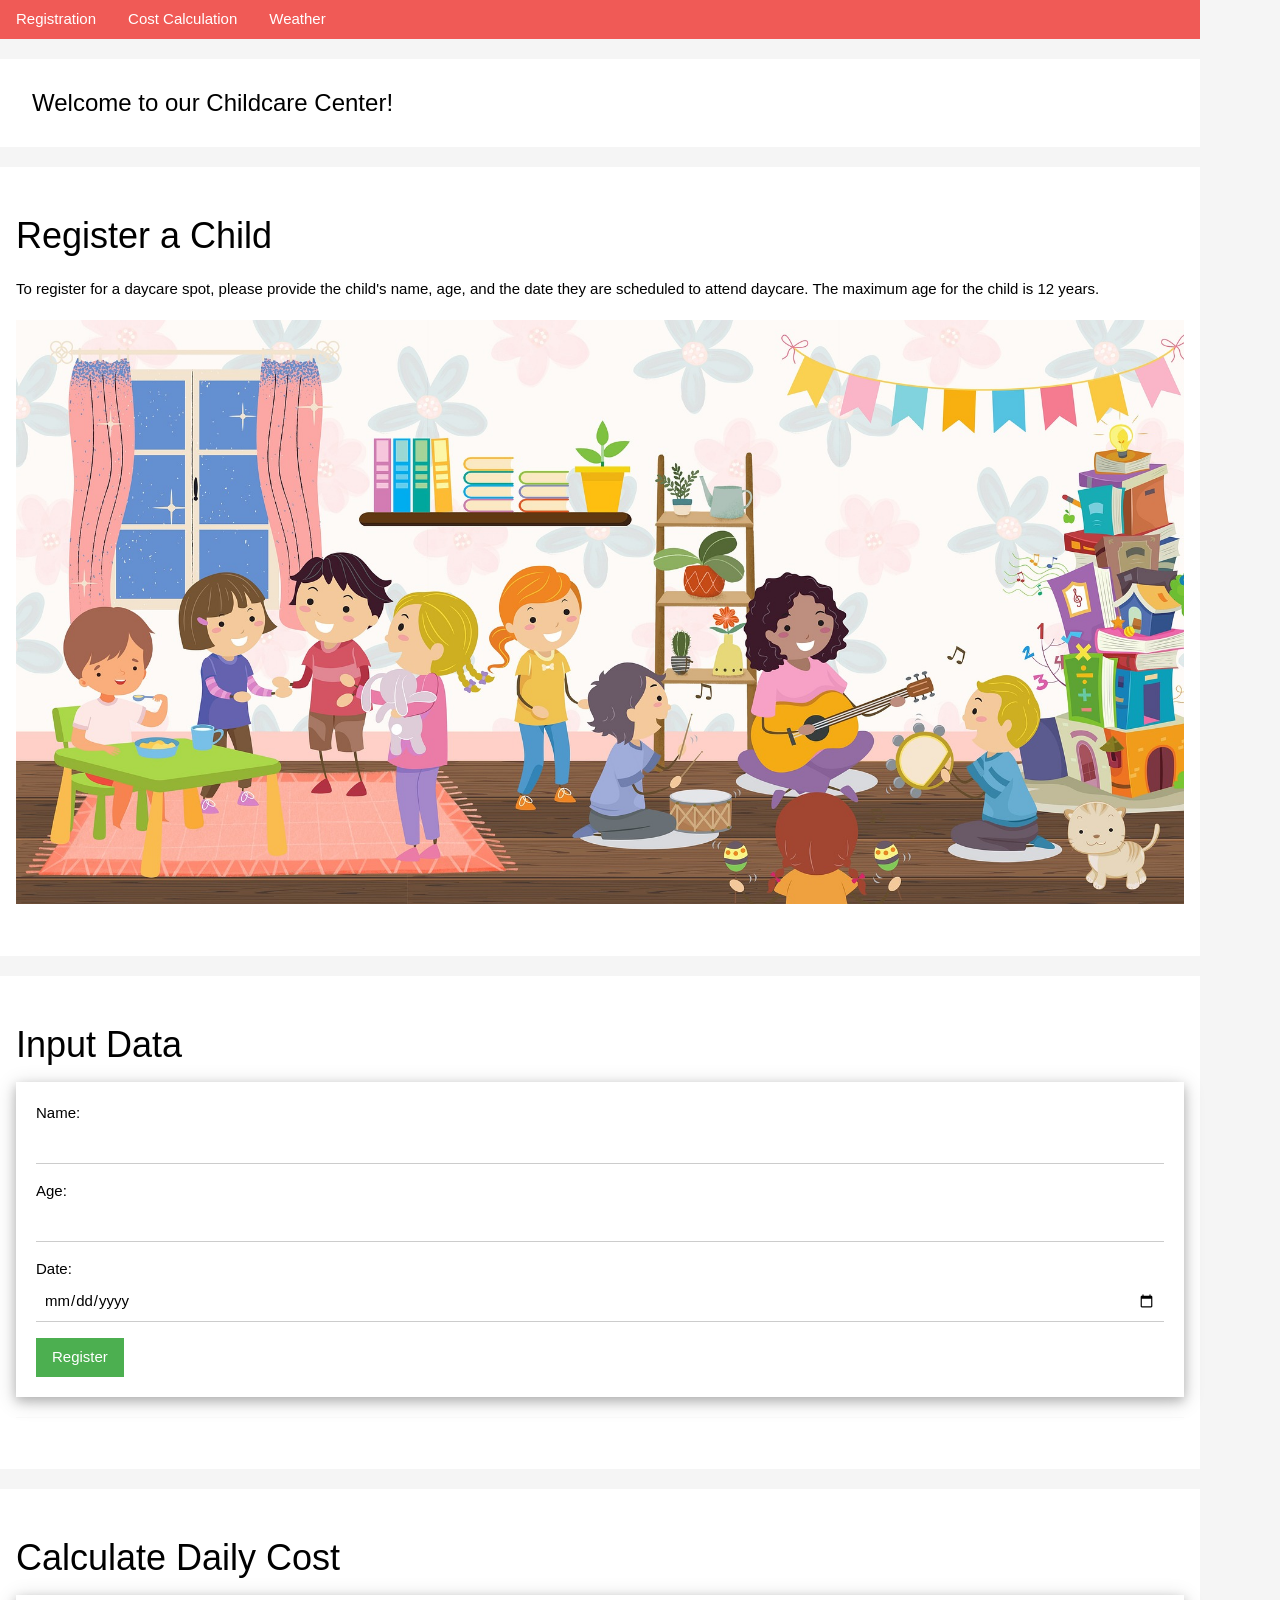
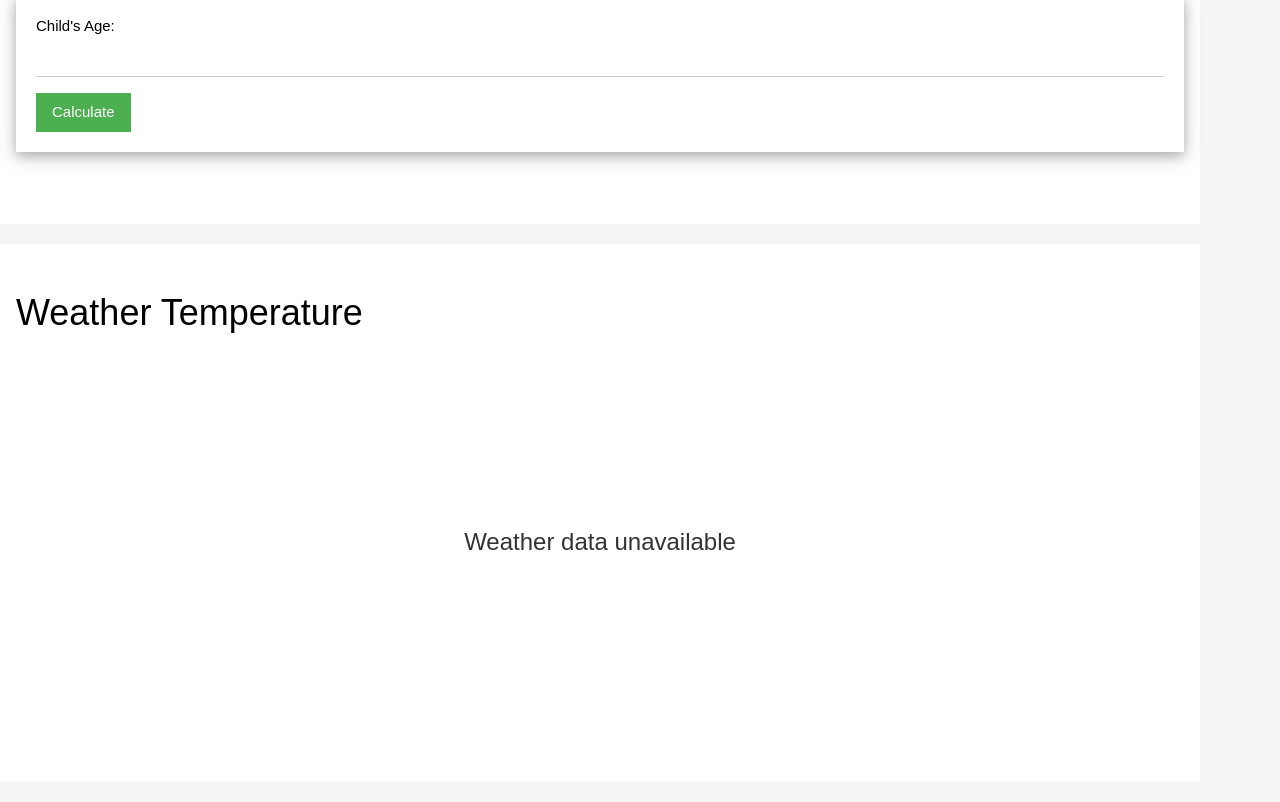
<file: index.html>
<!DOCTYPE html>
<html lang="en">
<head>
    <meta charset="UTF-8">
    <meta name="viewport" content="width=device-width, initial-scale=1.0">
    <title>Registration and Cost Calculation</title>
    <link rel="stylesheet" href="css/style.css">
    <link rel="stylesheet" href="https://www.w3schools.com/w3css/4/w3.css">
</head>
<body>
    <nav class="w3-bar">
        <a href="#registration" class="w3-bar-item w3-button">Registration</a>
        <a href="#cost" class="w3-bar-item w3-button">Cost Calculation</a>
        <a href="#canvas" class="w3-bar-item w3-button">Weather</a>
    </nav>

    <div id="welcomeMessage" class="w3-container w3-padding-16"></div>

    <section id="registration" class="w3-container w3-padding-32">
        <h1>Register a Child</h1>
        <p>
            To register for a daycare spot, please provide the child's name, age, and the date they are scheduled to attend daycare. 
            The maximum age for the child is 12 years.
        </p>
        <img src="img/day-care-center-7355023_1920.jpg" alt="Example Image" class="w3-image">
    </section>

    <section id="input" class="w3-container w3-padding-32">
        <h1>Input Data</h1>
        <form id="inputForm" class="w3-container w3-card-4">
            <div class="w3-margin-bottom">
                <label for="name">Name:</label>
                <input type="text" id="name" name="name" class="w3-input" required>
            </div>
            <div class="w3-margin-bottom">
                <label for="age">Age:</label>
                <input type="number" id="age" name="age" class="w3-input" min="0" max="12" required>
            </div>
            <div class="w3-margin-bottom">
                <label for="appointment_date">Date:</label>
                <input type="date" id="appointment_date" name="appointment_date" class="w3-input" required>
            </div>
            <button type="submit" class="w3-button w3-green">Register</button>
        </form>
        <div id="registrationOutput" class="w3-container w3-margin-top"></div>
    </section>

    <section id="cost" class="w3-container w3-padding-32">
        <h1>Calculate Daily Cost</h1>
        <form id="costForm" class="w3-container w3-card-4">
            <div class="w3-margin-bottom">
                <label for="child_age">Child's Age:</label>
                <input type="number" id="child_age" name="child_age" class="w3-input" min="0" max="12" required>
            </div>
            <button type="submit" class="w3-button w3-green">Calculate</button>
        </form>
        <div id="costOutput" class="w3-container w3-margin-top"></div>
    </section>

    <section id="canvas" class="w3-container w3-padding-32">
        <h1>Weather Temperature</h1>
        <canvas id="weatherCanvas" width="400" height="400" class="w3-card"></canvas>
    </section>
    <script src="js/script.js" defer></script>
</body>
</html>
</file>
<file: css/style.css>
body {
    max-width: 1200px;
    margin: 0 auto;
    background-color: #f5f5f5;
    font-family: Arial, sans-serif;
    padding: 0;
}

nav {
    margin-bottom: 20px;
    background-color: #F05A56;
    color: white;
}

.w3-container {
    margin-bottom: 20px;
    background-color: white;
}

section {
    margin: 20px 0;
}

#inputForm,
#costForm {
    padding: 20px;
}

.w3-input {
    margin-bottom: 10px;
}

#outputArea,
#registrationOutput,
#costOutput {
    background-color: #f9f9f9;
}

img.w3-image {
    max-width: 100%;
    height: auto;
    margin: 20px 0;
    display: block;
}

/* Add media queries for responsive behavior */
@media screen and (max-width: 768px) {
    img.w3-image {
        width: 100%;
        margin: 10px 0;
    }
}

.w3-panel.w3-pale-green {
    border-left: 6px solid #4CAF50;
    margin-top: 16px;
}

.w3-panel.w3-pale-green h3 {
    color: #4CAF50;
    margin-top: 0;
}

.w3-panel.w3-pale-green p {
    margin-bottom: 0;
    line-height: 1.5;
}

#weatherCanvas {
    box-shadow: none;
    display: block;
    margin: 0 auto;
}

@media screen and (max-width: 768px) {
    #weatherCanvas {
        width: 100%;
    }
}

#welcomeMessage {
    transition: all 0.3s ease;
}

#welcomeMessage .w3-panel {
    margin-top: 0;
    margin-bottom: 0;
    background-color: white;
}

#welcomeMessage h3 {
    margin: 10px 0;
}
</file>
